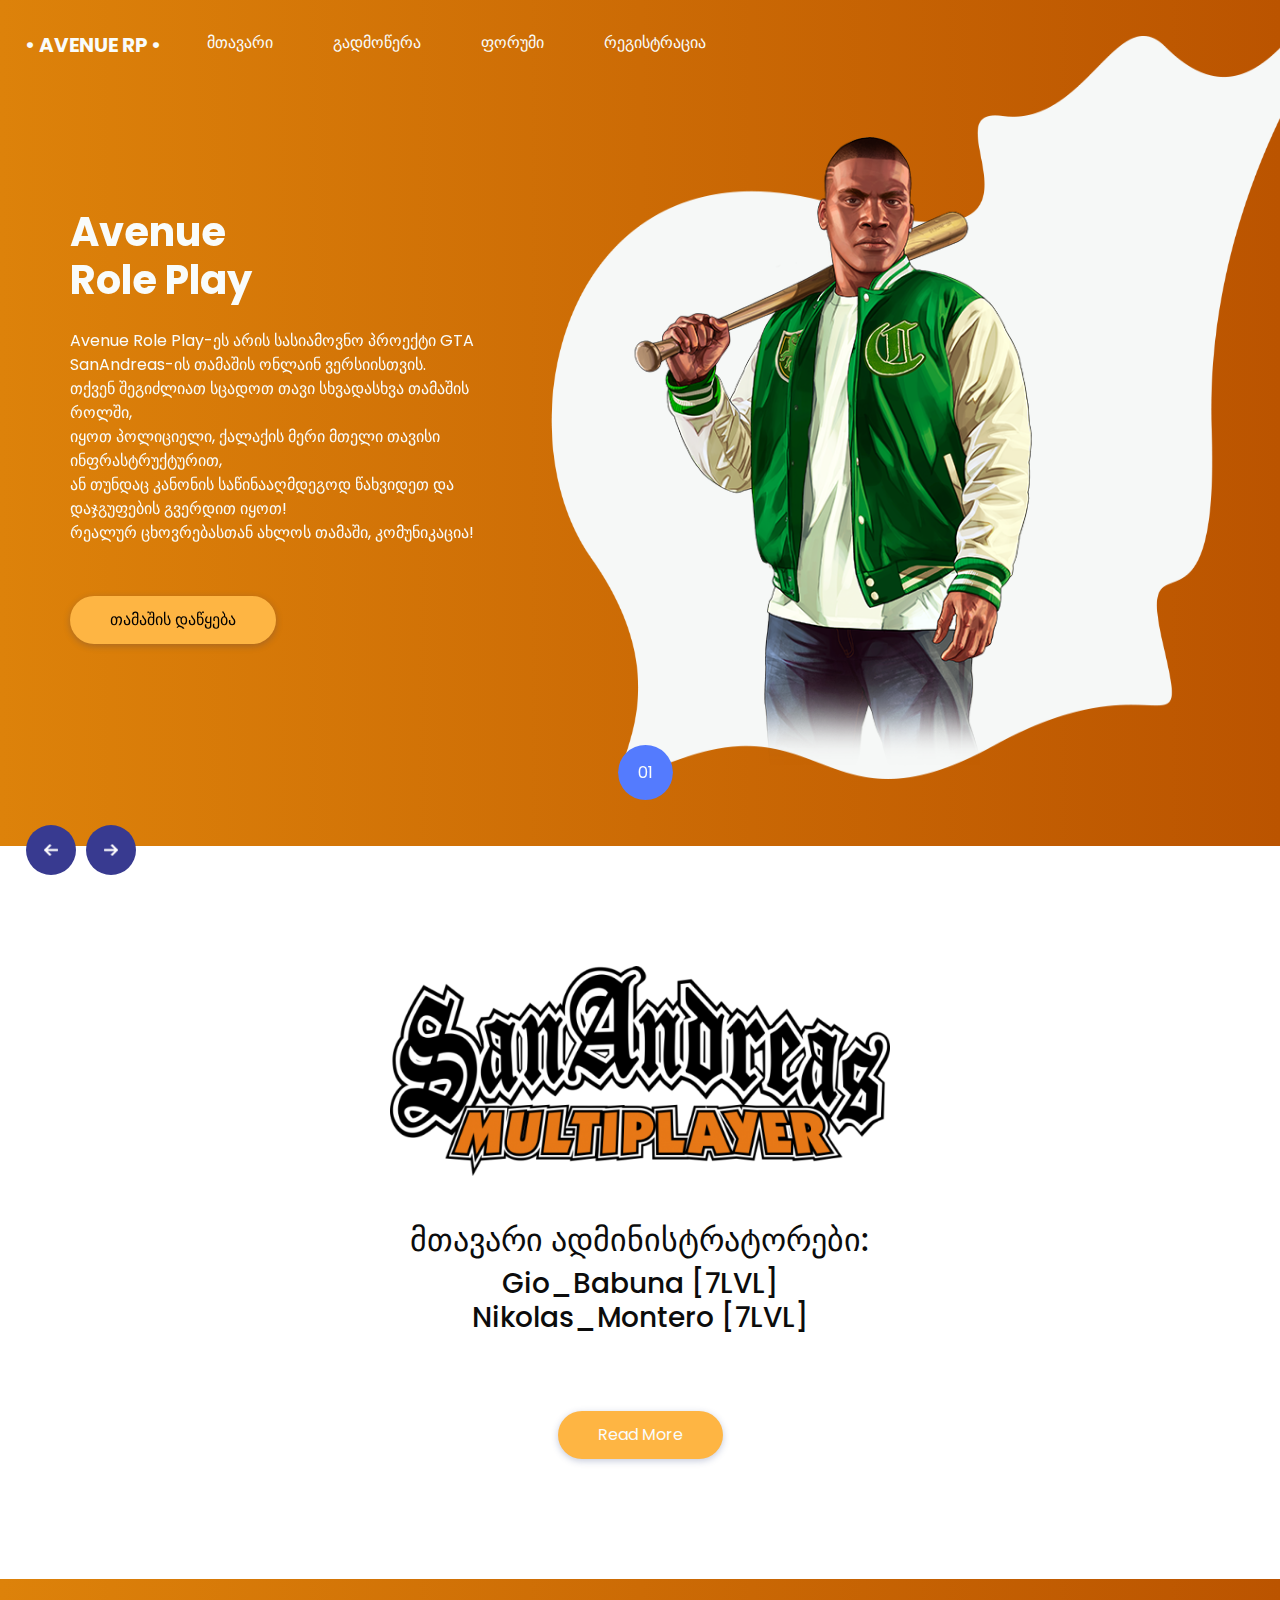
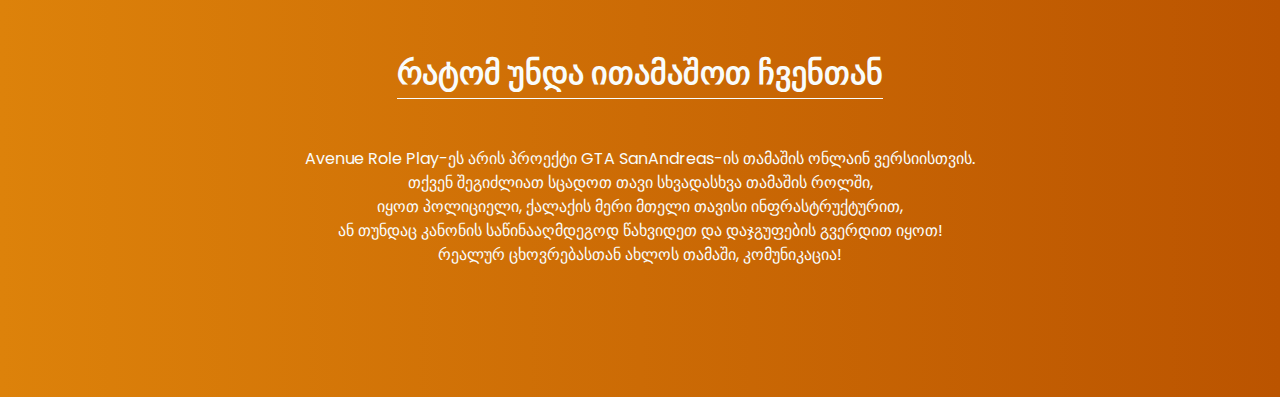
<file: index.html>
<!DOCTYPE html><html><head><meta charset="utf-8"/>

  
  <meta http-equiv="X-UA-Compatible" content="IE=edge"/>
  <!-- Mobile Metas -->
  <meta name="viewport" content="width=device-width, initial-scale=1, shrink-to-fit=no"/>
  <!-- Site Metas -->
  <meta name="keywords" content=""/>
  <meta name="description" content=""/>
  <meta name="author" content=""/>

  <title>• Avenue RP || მთავარი •</title>

  <!-- slider stylesheet -->
  <link rel="stylesheet" type="text/css" href="https://cdnjs.cloudflare.com/ajax/libs/OwlCarousel2/2.1.3/assets/owl.carousel.min.css"/>

  <!-- bootstrap core css -->
  <link rel="stylesheet" type="text/css" href="css/bootstrap.css"/>

  <!-- fonts style -->
  <link href="https://fonts.googleapis.com/css?family=Dosis:400,500|Poppins:400,700&amp;display=swap" rel="stylesheet"/>
  <!-- Custom styles for this template -->
  <link href="css/style.css" rel="stylesheet"/>
  <!-- responsive style -->
  <link href="css/responsive.css" rel="stylesheet"/>
</head>

<body>
  <div class="hero_area">
    <!-- header section strats -->
    <header class="header_section">
      <div class="container-fluid">
        <div class="row">
          <div class="col-lg-8">
            <nav class="navbar navbar-expand-lg custom_nav-container ">
              <a class="navbar-brand" href="index.html">
                <span>
                  • Avenue RP •
                </span>
              </a>
              <button class="navbar-toggler" type="button" data-toggle="collapse" data-target="#navbarSupportedContent" aria-controls="navbarSupportedContent" aria-expanded="false" aria-label="Toggle navigation">
                <span class="navbar-toggler-icon"></span>
              </button>

              <div class="collapse navbar-collapse" id="navbarSupportedContent">
                <div class="d-flex  flex-column flex-lg-row align-items-center">
                  <ul class="navbar-nav  ">
                    <li class="nav-item active">
                      <a class="nav-link" href="index.html">მთავარი <span class="sr-only">(current)</span></a>
                    </li>
                    <li class="nav-item">
                      <a class="nav-link" href="about.html">გადმოწერა</a>
                    </li>
                    <li class="nav-item">
                      <a class="nav-link" href="service.html">ფორუმი </a>
                    </li>
                    <li class="nav-item">
                      <a class="nav-link" href="contact.html"> რეგისტრაცია</a>
                    </li>
                  </ul>
                </div>
              </div>
            </nav>
          </div>
        </div>
      </div>
    </header>
    <!-- end header section -->
    <!-- slider section -->
    <section class=" slider_section ">
      <div id="carouselExampleIndicators" class="carousel slide" data-ride="carousel">
        <ol class="carousel-indicators">
          <li data-target="#carouselExampleIndicators" data-slide-to="0" class="active">01</li>
          <li data-target="#carouselExampleIndicators" data-slide-to="1">02</li>
          <li data-target="#carouselExampleIndicators" data-slide-to="2">03</li>
        </ol>
        <div class="carousel-inner">
          <div class="carousel-item active">
            <div class="container">
              <div class="row">
                <div class="col-lg-5 col-md-6">
                  <div class="slider_detail-box">
                    <h1>
                      Avenue <br/>
                      Role Play
                    </h1>
                    <p>
                      Avenue Role Play-ეს არის სასიამოვნო პროექტი GTA SanAndreas-ის თამაშის ონლაინ ვერსიისთვის.<br/>თქვენ შეგიძლიათ სცადოთ თავი სხვადასხვა თამაშის როლში,<br/> იყოთ პოლიციელი, ქალაქის მერი მთელი თავისი ინფრასტრუქტურით,<br/> ან თუნდაც კანონის საწინააღმდეგოდ წახვიდეთ და დაჯგუფების გვერდით იყოთ!<br/> რეალურ ცხოვრებასთან ახლოს თამაში, კომუნიკაცია!
                    </p>
                    <div class="btn-box">
                      <a href="about.html" class="btn-1">
                        თამაშის დაწყება
                      </a>
                    </div>
                  </div>
                </div>
                <div class="col-md-6">
                  <div class="slider_img-box">
                    <img src="images/slider-img.png" alt=""/>
                  </div>
                </div>
              </div>
            </div>
          </div>
          <div class="carousel-item">
            <div class="container">
              <div class="row">
                <div class="col-lg-5 col-md-6">
                  <div class="slider_detail-box">
                    <h1>
                      Avenue Project
                    </h1>
                    <p>
                      Avenue Role Play-ეს არის სასიამოვნო პროექტი GTA SanAndreas-ის თამაშის ონლაინ ვერსიისთვის.<br/>თქვენ შეგიძლიათ სცადოთ თავი სხვადასხვა თამაშის როლში,<br/> იყოთ პოლიციელი, ქალაქის მერი მთელი თავისი ინფრასტრუქტურით,<br/> ან თუნდაც კანონის საწინააღმდეგოდ წახვიდეთ და დაჯგუფების გვერდით იყოთ!<br/> რეალურ ცხოვრებასთან ახლოს თამაში, კომუნიკაცია!
                    </p>
                    <div class="btn-box">
                      <a href="about.html" class="btn-1">
                        თამაშის დაწყება
                      </a>
                    </div>
                  </div>
                </div>
                <div class="col-md-6">
                  <div class="slider_img-box">
                    <img src="images/slider-img2.jpg" alt=""/>
                  </div>
                </div>
              </div>
            </div>
          </div>
          <div class="carousel-item">
            <div class="container">
              <div class="row">
                <div class="col-lg-5 col-md-6">
                  <div class="slider_detail-box">
                    <h1>
                      Avenue Project
                    </h1>
                    <p>
                      Avenue Role Play-ეს არის სასიამოვნო პროექტი GTA SanAndreas-ის თამაშის ონლაინ ვერსიისთვის.<br/>თქვენ შეგიძლიათ სცადოთ თავი სხვადასხვა თამაშის როლში,<br/> იყოთ პოლიციელი, ქალაქის მერი მთელი თავისი ინფრასტრუქტურით,<br/> ან თუნდაც კანონის საწინააღმდეგოდ წახვიდეთ და დაჯგუფების გვერდით იყოთ!<br/> რეალურ ცხოვრებასთან ახლოს თამაში, კომუნიკაცია!
                    </p>
                    <div class="btn-box">
                      <a href="about.html" class="btn-1">
                        თამაშის დაწყება
                      </a>
                    </div>
                  </div>
                </div>
                <div class="col-md-6">
                  <div class="slider_img-box">
                    <img src="images/slider-img3.png" alt=""/>
                  </div>
                </div>
              </div>
            </div>
          </div>
        </div>
        <div class="carousel_btn-container">
          <a class="carousel-control-prev" href="#carouselExampleIndicators" role="button" data-slide="prev">
            <span class="sr-only">Previous</span>
          </a>
          <a class="carousel-control-next" href="#carouselExampleIndicators" role="button" data-slide="next">
            <span class="sr-only">Next</span>
          </a>
        </div>
      </div>
    </section>
    <!-- end slider section -->
  </div>

  <!-- welcome section -->
  <section class="welcome_section layout_padding">
    <div class="container">
      <div class="custom_heading-container">
      </div>
      <div class="layout_padding2">
        <div class="img-box">
          <img src="images/samp.png" alt=""/>
        </div>
        <div class="detail-box">
          <h2>
            მთავარი ადმინისტრატორები:
          </h2>
          <h3>
            Gio_Babuna [7LVL]
            <br/>
            Nikolas_Montero [7LVL]
          </h3>
          <br>
          <div>
            <a href="">
              Read More
            </a>
          </div>
        </div>
      </div>

    </div>
  </section>
  <!-- end welcome section -->

  <!-- why section -->

  <section class="why_section layout_padding">
    <div class="container">
      <div class="custom_heading-container">
        <h2>
          რატომ უნდა ითამაშოთ ჩვენთან
        </h2>
      </div>
      <div class="content-container">
        <p>
          Avenue Role Play-ეს არის პროექტი GTA SanAndreas-ის თამაშის ონლაინ ვერსიისთვის.<br/>თქვენ შეგიძლიათ სცადოთ თავი სხვადასხვა თამაშის როლში,<br/> იყოთ პოლიციელი, ქალაქის მერი მთელი თავისი ინფრასტრუქტურით,<br/> ან თუნდაც კანონის საწინააღმდეგოდ წახვიდეთ და დაჯგუფების გვერდით იყოთ!<br/> რეალურ ცხოვრებასთან ახლოს თამაში, კომუნიკაცია!
        </p>
  </section>


  <!-- end why section -->

  <script type="text/javascript" src="js/jquery-3.4.1.min.js"></script>
  <script type="text/javascript" src="js/bootstrap.js"></script>



</body></html>
</file>
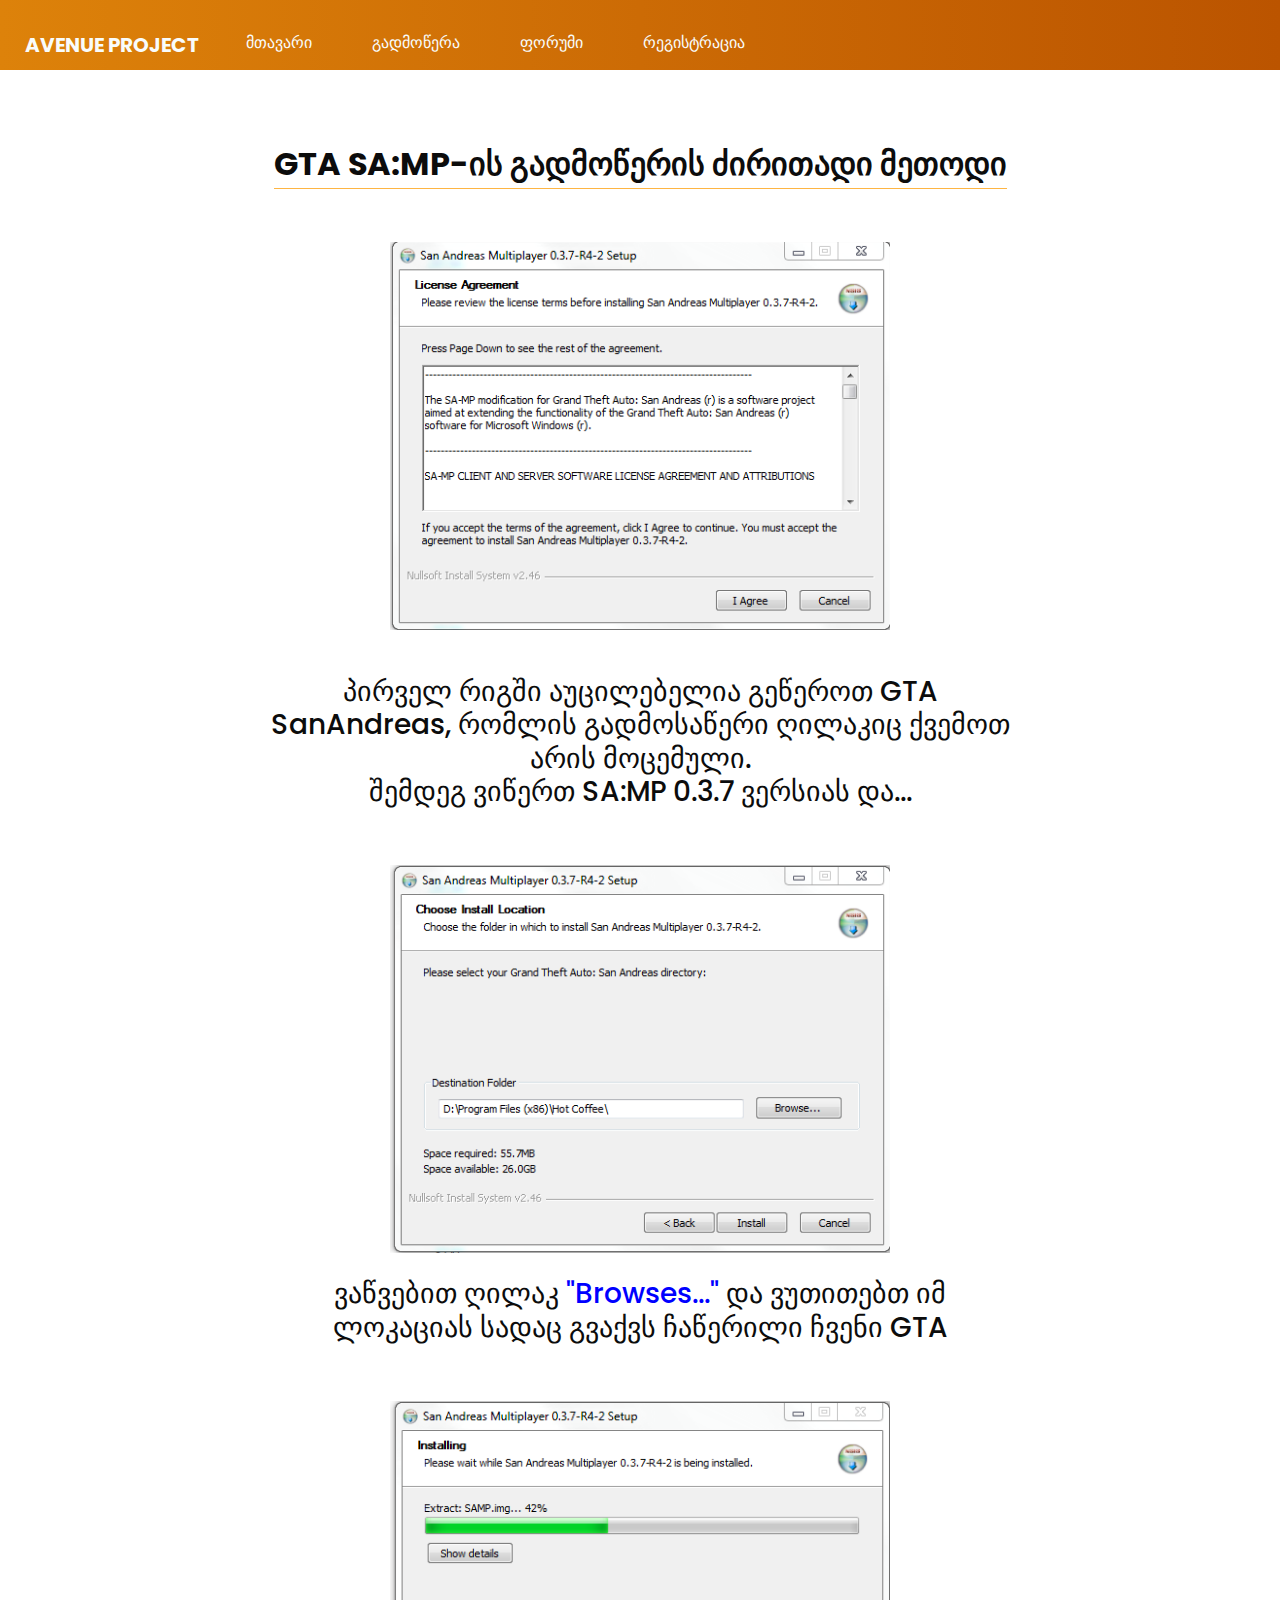
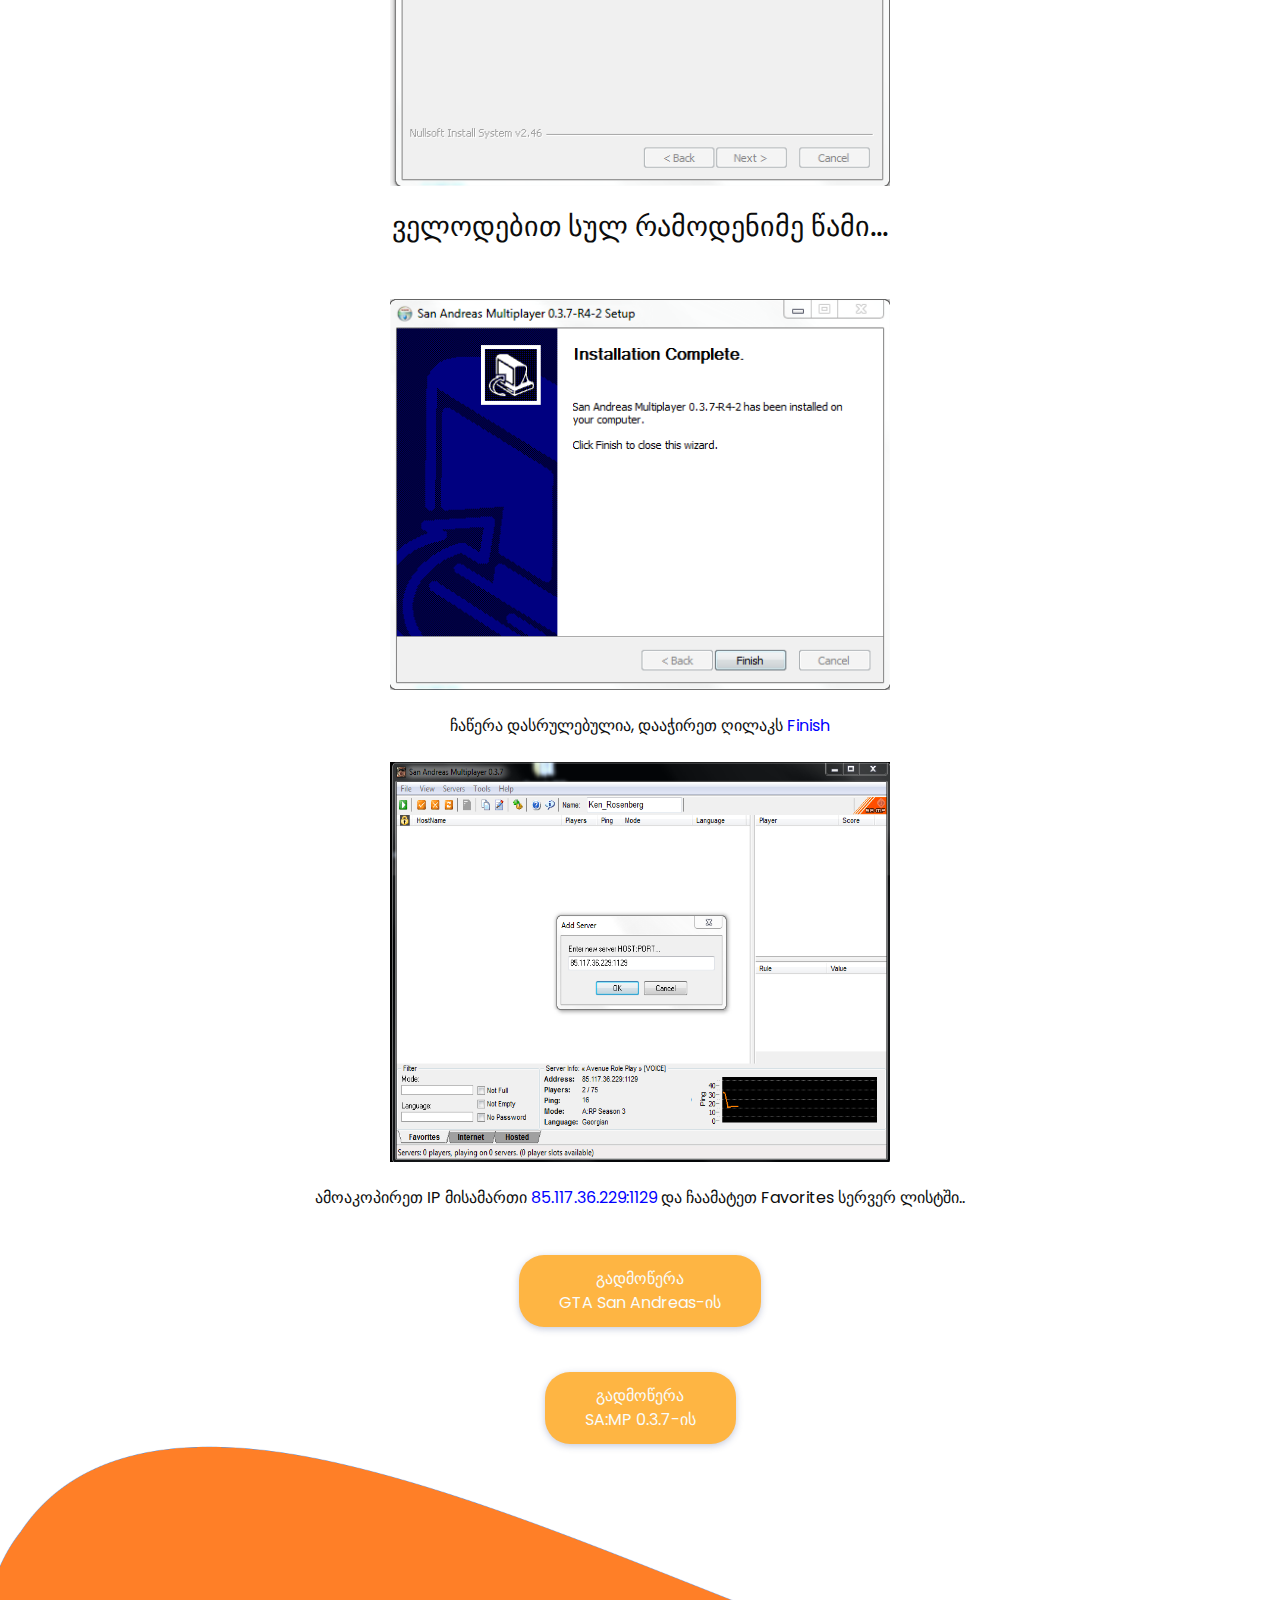
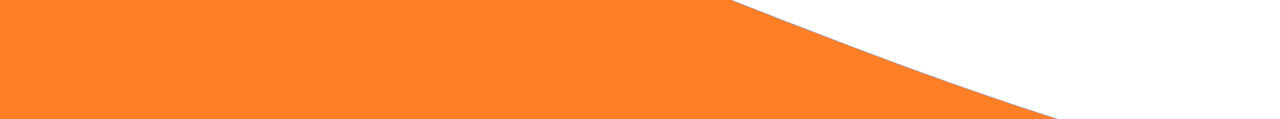
<file: about.html>
<!DOCTYPE html><html><head><meta charset="utf-8"/>

  
  <meta http-equiv="X-UA-Compatible" content="IE=edge"/>
  <!-- Mobile Metas -->
  <meta name="viewport" content="width=device-width, initial-scale=1, shrink-to-fit=no"/>
  <!-- Site Metas -->
  <meta name="keywords" content=""/>
  <meta name="description" content=""/>
  <meta name="author" content=""/>

  <title>• Avenue RP || გადმოწერა •</title>

  <!-- slider stylesheet -->
  <link rel="stylesheet" type="text/css" href="https://cdnjs.cloudflare.com/ajax/libs/OwlCarousel2/2.1.3/assets/owl.carousel.min.css"/>

  <!-- bootstrap core css -->
  <link rel="stylesheet" type="text/css" href="css/bootstrap.css"/>

  <!-- fonts style -->
  <link href="https://fonts.googleapis.com/css?family=Dosis:400,500|Poppins:400,700&amp;display=swap" rel="stylesheet"/>
  <!-- Custom styles for this template -->
  <link href="css/style.css" rel="stylesheet"/>
  <!-- responsive style -->
  <link href="css/responsive.css" rel="stylesheet"/>
</head>

<body class="sub_page">
  <div class="hero_area">
    <!-- header section strats -->
    <header class="header_section">
      <div class="container-fluid">
        <div class="row">
          <div class="col-lg-8">
            <nav class="navbar navbar-expand-lg custom_nav-container ">
              <a class="navbar-brand" href="index.html">
                <span>
                  Avenue Project
                </span>
              </a>
              <button class="navbar-toggler" type="button" data-toggle="collapse" data-target="#navbarSupportedContent" aria-controls="navbarSupportedContent" aria-expanded="false" aria-label="Toggle navigation">
                <span class="navbar-toggler-icon"></span>
              </button>

              <div class="collapse navbar-collapse" id="navbarSupportedContent">
                <div class="d-flex  flex-column flex-lg-row align-items-center">
                  <ul class="navbar-nav  ">
                    <li class="nav-item active">
                      <a class="nav-link" href="index.html">მთავარი <span class="sr-only">(current)</span></a>
                    </li>
                    <li class="nav-item">
                      <a class="nav-link" href="about.html">გადმოწერა </a>
                    </li>
                    <li class="nav-item">
                      <a class="nav-link" href="service.html">ფორუმი </a>
                    </li>
                    <li class="nav-item">
                      <a class="nav-link" href="#"> რეგისტრაცია</a>
                    </li>
                  </ul>
                  </div>
              </div>
            </nav>
          </div>
        </div>
      </div>
    </header>
    <!-- end header section -->
  </div>

  <!-- welcome section -->
  <section class="welcome_section layout_padding">
    <div class="container">
      <div class="custom_heading-container">
        <h2>
          GTA SA:MP-ის გადმოწერის ძირითადი მეთოდი
        </h2>
      </div>
      <div class="layout_padding2">
        <div class="img-box">
          <img src="images/samptuto.png" alt=""/>
        <div class="detail-box">
          <h3>
            პირველ რიგში აუცილებელია გეწეროთ GTA SanAndreas, რომლის გადმოსაწერი ღილაკიც ქვემოთ არის მოცემული.<br>შემდეგ ვიწერთ SA:MP 0.3.7 ვერსიას და...
          </h3>
          <br>
          <br>
          <img src="images/samptuto2.png" alt="">
          <br>
          <br>
          <h3>
             ვაწვებით ღილაკ <font color="Blue" >"Browses..."</font> და ვუთითებთ იმ ლოკაციას სადაც გვაქვს ჩაწერილი ჩვენი GTA
          </h3>
          <br>
          <br>
          <img src="images/samptuto3.png" alt="">
          <br>
          <br>
          <h3>
          ველოდებით სულ რამოდენიმე წამი...
          </h3>
          <br>
          <br>
          <img src="images/samptuto4.png" alt="">
          <br>
          <br>
          ჩაწერა დასრულებულია, დააჭირეთ ღილაკს <font color="blue">Finish</font>
          <br>
          <br>
          <img src="images/samptuto5.png" width="350" height="400">
          <br>
          <br>
          ამოაკოპირეთ IP მისამართი <font color="blue">85.117.36.229:1129</font> და ჩაამატეთ Favorites სერვერ ლისტში..
          <div>
            <a href="http://www.mediafire.com/file/foa8jv8f5bd9ej8/%255Bmysamp.do.am%255D_GTA_-_Hot_Coffee.rar/file">გადმოწერა <br/>GTA San Andreas-ის
            </a>
            <br>
            <a href="https://files.sa-mp.com/sa-mp-0.3.7-R4-2-install.exe">გადმოწერა <br/>SA:MP 0.3.7-ის</a>
          </div>
        </div>
      </div>

    </div>
  </section>
  <!-- end welcome section -->



  <div class="footer_bg">
  </div>


  <script type="text/javascript" src="js/jquery-3.4.1.min.js"></script>
  <script type="text/javascript" src="js/bootstrap.js"></script>
</body></html>
</file>
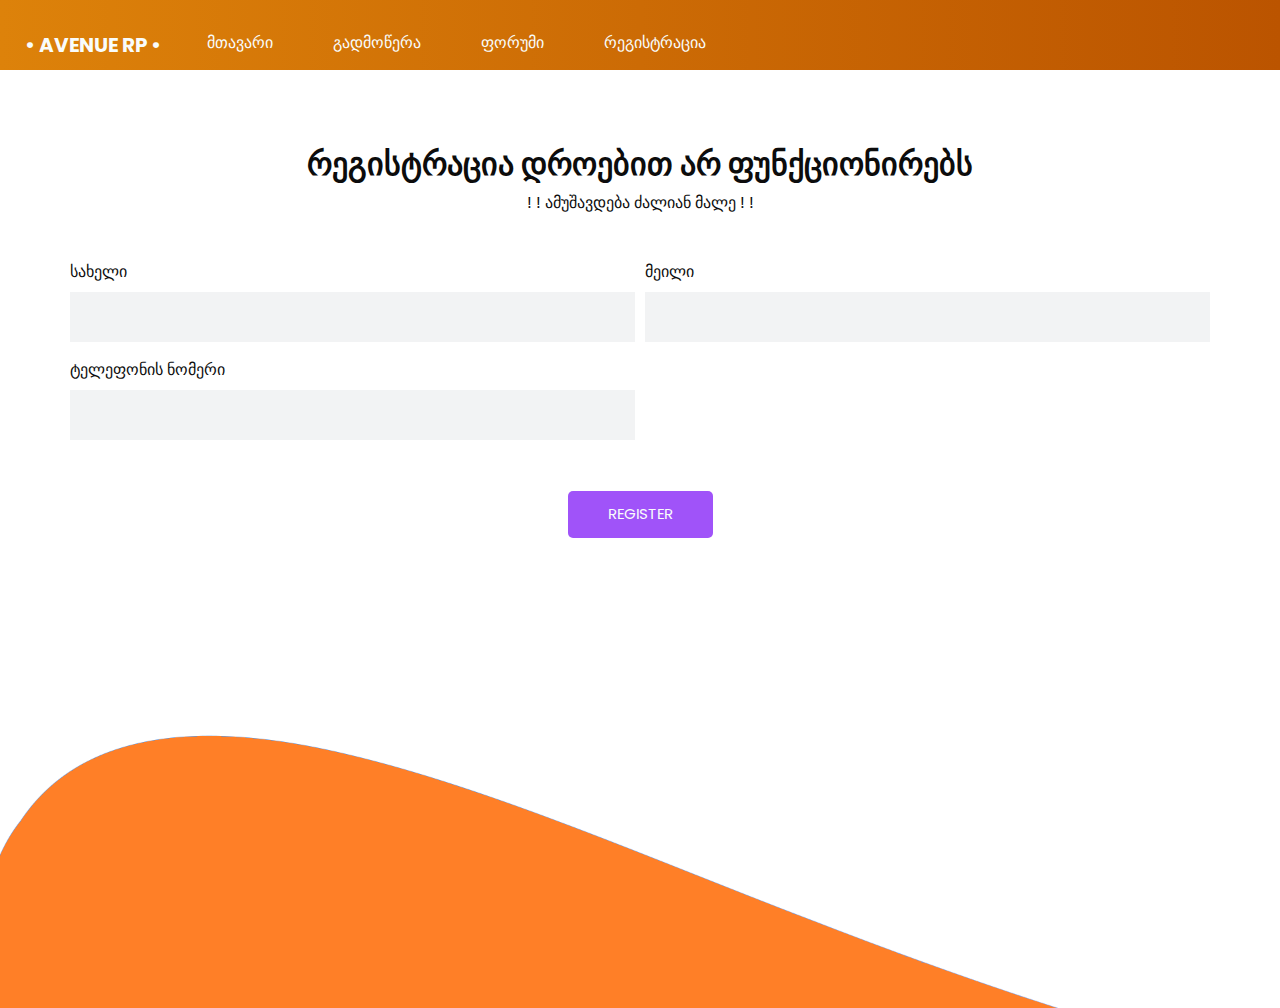
<file: contact.html>
<!DOCTYPE html><html><head><meta charset="utf-8"/>

  
  <meta http-equiv="X-UA-Compatible" content="IE=edge"/>
  <!-- Mobile Metas -->
  <meta name="viewport" content="width=device-width, initial-scale=1, shrink-to-fit=no"/>
  <!-- Site Metas -->
  <meta name="keywords" content=""/>
  <meta name="description" content=""/>
  <meta name="author" content=""/>

  <title>• Avenue RP || კავშირი •</title>

  <!-- slider stylesheet -->
  <link rel="stylesheet" type="text/css" href="https://cdnjs.cloudflare.com/ajax/libs/OwlCarousel2/2.1.3/assets/owl.carousel.min.css"/>

  <!-- bootstrap core css -->
  <link rel="stylesheet" type="text/css" href="css/bootstrap.css"/>

  <!-- fonts style -->
  <link href="https://fonts.googleapis.com/css?family=Dosis:400,500|Poppins:400,700&amp;display=swap" rel="stylesheet"/>
  <!-- Custom styles for this template -->
  <link href="css/style.css" rel="stylesheet"/>
  <!-- responsive style -->
  <link href="css/responsive.css" rel="stylesheet"/>
</head>

<body class="sub_page">
  <div class="hero_area">
    <!-- header section strats -->
    <header class="header_section">
      <div class="container-fluid">
        <div class="row">
          <div class="col-lg-8">
            <nav class="navbar navbar-expand-lg custom_nav-container ">
              <a class="navbar-brand" href="index.html">
                <span>
                  • Avenue RP •
                </span>
              </a>
              <button class="navbar-toggler" type="button" data-toggle="collapse" data-target="#navbarSupportedContent" aria-controls="navbarSupportedContent" aria-expanded="false" aria-label="Toggle navigation">
                <span class="navbar-toggler-icon"></span>
              </button>

              <div class="collapse navbar-collapse" id="navbarSupportedContent">
                <div class="d-flex  flex-column flex-lg-row align-items-center">
                  <ul class="navbar-nav  ">
                    <li class="nav-item active">
                      <a class="nav-link" href="index.html">მთავარი <span class="sr-only">(current)</span></a>
                    </li>
                    <li class="nav-item">
                      <a class="nav-link" href="about.html">გადმოწერა </a>
                    </li>
                    <li class="nav-item">
                      <a class="nav-link" href="service.html">ფორუმი </a>
                    </li>
                    <li class="nav-item">
                      <a class="nav-link" href="#"> რეგისტრაცია</a>
                    </li>
                  </ul>
                  </div>
              </div>
            </nav>
          </div>
        </div>
      </div>
    </header>
    <!-- end header section -->
  </div>

  <!-- contact section -->
  <section class="contact_section layout_padding">
    <div class="container contact_heading">
      <h2>
        რეგისტრაცია დროებით არ ფუნქციონირებს
      </h2>
      <p>
        ! ! ამუშავდება ძალიან მალე ! !
      </p>
    </div>
    <div class="container">
      <form>
        <div class="form-row">
          <div class="form-group col-md-6">
            <label for="inputName4">სახელი</label>
            <input type="text" class="form-control" id="inputName4"/>
          </div>
          <div class="form-group col-md-6">
            <label for="inputEmail4">მეილი</label>
            <input type="email" class="form-control" id="inputEmail4"/>
          </div>

        </div>
          <div class="form-row">
          <div class="form-group col-md-6">
            <label for="inputNumber4">ტელეფონის ნომერი</label>
            <input type="tel" class="form-control" id="inputNumber4"/>
          </div>
        </div>
        
    <div class="d-flex justify-content-center">
      <button type="submit" class="">REGISTER</button>
    </div>
    </form>
    
  </section>

<br>
<br>
<br>
<br>
<br>
<br>
<br>
<br>
<br>
<br>
  <!-- end contact section -->
  <div class="footer_bg">
  </div>


  <script type="text/javascript" src="js/jquery-3.4.1.min.js"></script>
  <script type="text/javascript" src="js/bootstrap.js"></script>
</body></html>
</file>
<file: css/style.css>
body {
  font-family: "Poppins", sans-serif;
  color: #0c0c0c;
  background-color: #ffffff;
}

.layout_padding {
  padding: 75px 0;
}

.layout_padding2 {
  padding: 45px 0;
}

.layout_padding2-top {
  padding-top: 45px;
}

.layout_padding2-bottom {
  padding-bottom: 45px;
}

.layout_padding-top {
  padding-top: 75px;
}

.layout_padding-bottom {
  padding-bottom: 75px;
}

.custom_heading-container {
  display: -webkit-box;
  display: -ms-flexbox;
  display: flex;
  -webkit-box-pack: center;
      -ms-flex-pack: center;
          justify-content: center;
}

.custom_heading-container h2 {
  font-weight: bold;
  border-bottom: 1px solid #feb543;
  padding-bottom: 5px;
}

/*header section*/
.hero_area {
  height: 94vh;
  background: -webkit-gradient(linear, left top, right top, from(#e66a04), to(#ad6200));
  background: linear-gradient(to right, #dd820a, #bb5400);
}

.hero_area::before {
  content: "";
  position: absolute;
  width: 58%;
  height: 86%;
  background-image: url(../images/hero-bg.png);
  background-size: 100% 100%;
  background-repeat: no-repeat;
  top: 25px;
  right: 0;
}

.sub_page .hero_area {
  height: auto;
}

.sub_page .hero_area::before {
  display: none;
}

.hero_area.sub_pages {
  height: auto;
}

.header_section {
  padding-top: 15px;
}

.header_section .container-fluid {
  padding-right: 25px;
  padding-left: 25px;
}

.header_section .nav_container {
  margin: 0 auto;
}

.custom_nav-container.navbar-expand-lg .navbar-nav .nav-link {
  padding: 10px 30px;
  color: #f9fcfb;
  text-align: center;
  text-transform: uppercase;
}

a,
a:hover,
a:focus {
  text-decoration: none;
}

a:hover,
a:focus {
  color: initial;
}

.btn,
.btn:focus {
  outline: none !important;
  -webkit-box-shadow: none;
          box-shadow: none;
}

.navbar-brand,
.navbar-brand:hover {
  text-transform: uppercase;
  font-weight: bold;
  font-size: 24px;
  color: #fafcfd;
}

.custom_nav-container .nav_search-btn {
  background-image: url(../images/search-icon.png);
  background-size: 22px;
  background-repeat: no-repeat;
  background-position-y: 7px;
  width: 35px;
  height: 35px;
  padding: 0;
  border: none;
}

.navbar-brand {
  display: -webkit-box;
  display: -ms-flexbox;
  display: flex;
  -webkit-box-align: center;
      -ms-flex-align: center;
          align-items: center;
}

.navbar-brand span {
  font-size: 20px;
  font-weight: 700;
  color: #f9fcfb;
  margin-top: 5px;
  text-transform: uppercase;
}

.custom_nav-container {
  z-index: 99999;
  padding: 5px 0;
}

.custom_nav-container .navbar-toggler {
  outline: none;
}

.custom_nav-container .navbar-toggler .navbar-toggler-icon {
  background-image: url(../images/menu.png);
  background-size: 40px;
}

/*end header section*/
/* slider section */
.slider_section {
  color: #f9fcfb;
  display: -webkit-box;
  display: -ms-flexbox;
  display: flex;
  -webkit-box-orient: vertical;
  -webkit-box-direction: normal;
      -ms-flex-direction: column;
          flex-direction: column;
  height: 90%;
  -webkit-box-pack: center;
      -ms-flex-pack: center;
          justify-content: center;
}

.slider_section .row {
  -webkit-box-align: center;
      -ms-flex-align: center;
          align-items: center;
}

.slider_section #carouselExampleIndicators {
  position: unset;
}

.slider_section .carousel_btn-container {
  width: 110px;
  position: absolute;
  bottom: 0;
  display: -webkit-box;
  display: -ms-flexbox;
  display: flex;
  -webkit-box-pack: justify;
      -ms-flex-pack: justify;
          justify-content: space-between;
  left: 2%;
  z-index: 999;
}

.slider_section .carousel_btn-container .carousel-control-prev,
.slider_section .carousel_btn-container .carousel-control-next {
  position: relative;
  width: 50px;
  height: 50px;
  border: none;
  border-radius: 100%;
  opacity: 1;
  background-repeat: no-repeat;
  background-size: 14px;
  background-position: center;
  background-color: #383a90;
  -webkit-transform: translateY(-50%);
          transform: translateY(-50%);
}

.slider_section .carousel_btn-container .carousel-control-prev:hover,
.slider_section .carousel_btn-container .carousel-control-next:hover {
  background-color: #feb543;
}

.slider_section .carousel_btn-container .carousel-control-prev {
  background-image: url(../images/prev.png);
}

.slider_section .carousel_btn-container .carousel-control-next {
  background-image: url(../images/next.png);
}

.slider_section ol.carousel-indicators {
  margin: 0;
  width: 75px;
  bottom: 10%;
  left: 47.5%;
}

.slider_section ol.carousel-indicators li {
  width: 55px;
  height: 55px;
  border-radius: 100%;
  text-indent: 0px;
  text-align: center;
  line-height: 55px;
  color: #f9fcfb;
  background-color: #547bfe;
  opacity: 1;
  display: none;
}

.slider_section ol.carousel-indicators li.active {
  display: block;
}

.slider_detail-box h1 {
  font-weight: bold;
  margin-bottom: 25px;
}

.slider_detail-box .btn-box a {
  display: inline-block;
  padding: 12px 40px;
  background-color: #feb543;
  color: #000;
  border-radius: 25px;
  -webkit-box-shadow: 0px 2px 7px 0px rgba(32, 50, 117, 0.26);
  box-shadow: 0px 2px 7px 0px rgba(32, 50, 117, 0.26);
  -webkit-transition: all .3s;
  transition: all .3s;
  border: none;
  margin: 35px 0 50px 0;
}

.slider_detail-box .btn-box a:hover {
  -webkit-transform: translateY(-7px);
          transform: translateY(-7px);
}

.slider_img-box {
  width: 75%;
  margin: 0 auto;
}

.slider_img-box img {
  width: 100%;
}

.welcome_section {
  text-align: center;
}

.welcome_section .img-box {
  width: 65%;
  margin: 0 auto;
}

.welcome_section .img-box img {
  width: 500px;
}

.welcome_section .detail-box {
  margin-top: 45px;
}

.welcome_section .detail-box a {
  display: inline-block;
  padding: 12px 40px;
  background-color: #feb543;
  color: #f9fcfb;
  border-radius: 25px;
  -webkit-box-shadow: 0px 2px 7px 0px rgba(32, 50, 117, 0.26);
  box-shadow: 0px 2px 7px 0px rgba(32, 50, 117, 0.26);
  -webkit-transition: all .3s;
  transition: all .3s;
  border: none;
  margin-top: 45px;
}

.welcome_section .detail-box a:hover {
  -webkit-transform: translateY(-7px);
          transform: translateY(-7px);
}

.service_section {
  text-align: center;
  color: #f9fcfb;
  background-image: url(../images/service-bg.png);
  background-size: 100% 100%;
  padding-top: 275px;
  padding-bottom: 125px;
  background-repeat: no-repeat;
  margin-top: -150px;
}

.service_section .custom_heading-container h2 {
  border-color: #f9fcfb;
}

.service_section .service_container {
  display: -webkit-box;
  display: -ms-flexbox;
  display: flex;
  -webkit-box-pack: center;
      -ms-flex-pack: center;
          justify-content: center;
  -ms-flex-wrap: wrap;
      flex-wrap: wrap;
}

.service_section .service_container .service_box {
  width: 30%;
  min-width: 300px;
  margin: 35px 15px;
}

.service_section .service_container .service_box .img-box {
  border-radius: 18px;
  overflow: hidden;
}

.service_section .service_container .service_box .img-box img {
  width: 100%;
}

.service_section .service_container .service_box .detail-box {
  margin-top: 30px;
}

.service_section .service_container .service_box .detail-box h4 {
  font-weight: bold;
}

.service_section a {
  display: inline-block;
  padding: 12px 40px;
  background-color: #feb543;
  color: #f9fcfb;
  border-radius: 25px;
  -webkit-box-shadow: 0px 2px 7px 0px rgba(32, 50, 117, 0.26);
  box-shadow: 0px 2px 7px 0px rgba(32, 50, 117, 0.26);
  -webkit-transition: all .3s;
  transition: all .3s;
  border: none;
}

.service_section a:hover {
  -webkit-transform: translateY(-7px);
          transform: translateY(-7px);
}

.sub_page .service_section {
  margin-top: 00px;
  margin-bottom: 150px;
}

.problem_section {
  text-align: center;
}

.problem_section .img-box {
  width: 65%;
  margin: 0 auto;
}

.problem_section .img-box img {
  width: 100%;
}

.problem_section .detail-box {
  margin-top: 45px;
}

.problem_section .detail-box a {
  display: inline-block;
  padding: 12px 40px;
  background-color: #feb543;
  color: #f9fcfb;
  border-radius: 25px;
  -webkit-box-shadow: 0px 2px 7px 0px rgba(32, 50, 117, 0.26);
  box-shadow: 0px 2px 7px 0px rgba(32, 50, 117, 0.26);
  -webkit-transition: all .3s;
  transition: all .3s;
  border: none;
  margin-top: 45px;
}

.problem_section .detail-box a:hover {
  -webkit-transform: translateY(-7px);
          transform: translateY(-7px);
}

.why_section {
  color: #f9fcfb;
  background: -webkit-gradient(linear, left top, right top, from(#e66a04), to(#ad6200));
  background: linear-gradient(to right, #dd820a, #bb5400);
}

.why_section .custom_heading-container h2 {
  border-color: #f9fcfb;
}

.why_section p {
  text-align: center;
  margin: 40px 0 55px 0;
}

.why_section .row .col-md-3 {
  display: -webkit-box;
  display: -ms-flexbox;
  display: flex;
  -webkit-box-align: center;
      -ms-flex-align: center;
          align-items: center;
  -webkit-box-pack: center;
      -ms-flex-pack: center;
          justify-content: center;
}

.why_section .row .col-md-3 .img-box {
  width: 45px;
  margin-right: 15px;
}

.why_section .row .col-md-3 .img-box img {
  width: 100%;
}

.client_section h2 {
  font-weight: bold;
  text-align: center;
}

.client_section .carousel-control-prev,
.client_section .carousel-control-next {
  width: 65px;
  height: 60px;
  border: none;
  opacity: 1;
  background-repeat: no-repeat;
  background-size: 14px;
  background-position: center;
  background-color: #383a90;
  top: 50%;
  -webkit-transform: translateY(-50%);
          transform: translateY(-50%);
}

.client_section .carousel-control-prev:hover,
.client_section .carousel-control-next:hover {
  background-color: #feb543;
}

.client_section .carousel-control-prev {
  background-image: url(../images/prev.png);
}

.client_section .carousel-control-next {
  background-image: url(../images/next.png);
}

.client_container {
  width: 55%;
  margin: 0 auto;
}

.client_container .client_text {
  padding: 30px;
  border: 1px solid #bcbcbc;
  border-radius: 5px;
}

.client_container .detail-box {
  display: -webkit-box;
  display: -ms-flexbox;
  display: flex;
  -webkit-box-align: center;
      -ms-flex-align: center;
          align-items: center;
  margin-top: 30px;
}

.client_container .detail-box .img-box {
  width: 75px;
  margin-right: 15px;
  border: 10px solid #9852f2;
  border-radius: 100%;
  overflow: hidden;
}

.client_container .detail-box .img-box img {
  width: 100%;
}

.client_container .detail-box .name h5 {
  margin: 0;
}

.client_container .detail-box .name p {
  text-transform: uppercase;
  color: #0b93b1;
  margin: 0;
}

.contact_section .contact_heading {
  text-align: center;
  margin-bottom: 45px;
}

.contact_section .contact_heading h2 {
  font-weight: bold;
}

.contact_section form .form-control {
  border: none;
  background-color: #f2f3f4;
  outline: none;
  -webkit-box-shadow: none;
  box-shadow: none;
  border-radius: 0;
  height: 50px;
}

.contact_section form .form-control#inputMessage {
  height: 120px;
}

.contact_section form select.form-control {
  -webkit-appearance: none;
     -moz-appearance: none;
          appearance: none;
  position: relative;
  background-image: url(../images/down-arrow.png);
  background-repeat: no-repeat;
  background-position: 98%;
}

.contact_section button {
  display: inline-block;
  padding: 12px 40px;
  background-color: #a053f9;
  color: #f9fcfb;
  border-radius: 5px;
  -webkit-box-shadow: 0px 2px 7px 0px rgba(32, 50, 117, 0.26);
  box-shadow: 0px 2px 7px 0px rgba(32, 50, 117, 0.26);
  -webkit-transition: all .3s;
  transition: all .3s;
  border: none;
  text-transform: uppercase;
  -webkit-box-shadow: none;
          box-shadow: none;
  outline: none;
  margin-top: 35px;
  font-size: 15px;
}

.contact_section button:hover {
  -webkit-transform: translateY(-7px);
          transform: translateY(-7px);
}

/* info section */
.footer_bg {
  background-image: url(../images/footer-bg.png);
  background-size: cover;
  padding-top: 280px;
  margin-top: -125px;
}

.info_section {
  position: relative;
  font-family: "Poppins", sans-serif;
}

.info_section h3 {
  text-transform: uppercase;
  font-weight: bold;
  color: #f9fcfb;
  margin-bottom: 35px;
}

.info_section img {
  width: 100%;
}

.info_section ul {
  padding: 0;
}

.info_section ul li {
  list-style-type: none;
  margin: 10px 0;
}

.info_section ul li a,
.info_section ul li a:hover {
  color: #fff;
}

.info_section h5 {
  margin-bottom: 12px;
  font-size: 22px;
  color: #fff;
  padding: 1px 3px;
  border-bottom: 2px solid #feb543;
}

.info_section .social-box {
  margin: 25px 0;
}

.info_section .social-box img {
  width: 35px;
  margin-right: 5px;
}

.form_container form {
  display: -webkit-box;
  display: -ms-flexbox;
  display: flex;
  -webkit-box-align: center;
      -ms-flex-align: center;
          align-items: center;
}

.info_section .form_container label {
  margin: 0;
  font-size: 18px;
  text-transform: uppercase;
  color: #fff;
}

.info_section .form_container input {
  width: 300px;
  height: 40px;
  border: none;
  outline: none;
  padding-left: 15px;
  background-color: #fff;
  margin-left: 45px;
  margin-right: 10px;
}

.info_section .form_container button {
  display: inline-block;
  padding: 8px 50px;
  background-color: #ffca56;
  color: #f9fcfb;
  border-radius: 5px;
  -webkit-box-shadow: 0px 2px 7px 0px rgba(32, 50, 117, 0.26);
  box-shadow: 0px 2px 7px 0px rgba(32, 50, 117, 0.26);
  -webkit-transition: all .3s;
  transition: all .3s;
  border: none;
  border: none;
  text-transform: uppercase;
}

.info_section .form_container button:hover {
  -webkit-transform: translateY(-7px);
          transform: translateY(-7px);
}

.info_section .form_container button:hover {
  -webkit-transform: none;
          transform: none;
}

/* end info section */
/* footer section*/
.footer_section {
  font-weight: 500;
  display: -webkit-box;
  display: -ms-flexbox;
  display: flex;
  -webkit-box-pack: center;
      -ms-flex-pack: center;
          justify-content: center;
}

.footer_section p {
  color: #f9fcfb;
  margin: 0;
  text-align: center;
  padding: 20px 15%;
  border-top: 1px solid #f9fcfb;
}

.footer_section a {
  color: #f9fcfb;
}

/* end footer section*/
/*# sourceMappingURL=style.css.map */
</file>
<file: css/responsive.css>
@media (max-width: 1120px) {
  .footer_bg {
    margin-top: 0;
  }
}

@media (max-width: 992px) {
  .custom_nav-container .nav_search-btn {
    background-position: center;
  }

  .hero_area::before {
    display: none;
  }


  .service_section {
    background-size: cover;
  }

  .slider_section ol.carousel-indicators {
    display: none;

  }

  .slider_img-box img {
    z-index: 1;
    position: relative;
  }

  .slider_img-box {
    position: relative;
  }

  .slider_img-box::before {
    background-image: url(../images/hero-bg-mobile.png);
    width: 100%;
    height: 100%;
    content: "";
    position: absolute;
    background-size: cover;
    z-index: 0;
    left: 0;
    top: 0;
    transform: scale(1.7);
  }


  .hero_area {
    height: auto;
  }

  .slider_detail-box {
    margin-top: 35px;
    margin-bottom: 45px;
  }

  .slider_img-box {
    margin-bottom: 75px;
  }

  .slider_section .carousel_btn-container {
    display: none;
  }
}

@media (max-width: 768px) {




  .slider_section .carousel_btn-container {
    display: none;
  }



  .slider_section ol.carousel-indicators {
    margin: 0;
    width: 75px;
    bottom: initial;
    left: initial;
    top: 37%;
    right: 6%;
  }

  .slider_detail-box {
    text-align: center;
  }

  .info_section .form_container input {
    width: 100%;
    margin: 20px 0;
  }

  .form_container form {
    flex-direction: column;
  }

  .slider_img-box img {
    z-index: 1;
    position: relative;
  }

  .slider_img-box {
    position: relative;
  }

  .slider_img-box::before {
    background-image: url(../images/hero-bg-mobile.png);
    width: 100%;
    height: 100%;
    content: "";
    position: absolute;
    background-size: cover;
    z-index: 0;
    left: 0;
    top: 0;
    transform: scale(1.5);
  }

  .slider_section ol.carousel-indicators {
    display: none;
  }

  .service_section {
    padding-top: 375px;
    background-position: bottom;
    margin-top: -325px;
  }

  .client_container {
    width: 95%;
  }

  .client_section .carousel-control-prev,
  .client_section .carousel-control-next {
    display: none;
  }

  .why_section .row .col-md-3 {
    margin: 15px auto;
    justify-content: flex-start;
    width: min-content;
  }

  .footer_bg {
    padding-top: 300px;
  }

  .info_section .row>div {
    margin-bottom: 35px;
  }

}

@media (max-width: 576px) {


  .slider_section ol.carousel-indicators {
    right: 0;
  }
}

@media (max-width: 480px) {}

@media (max-width: 420px) {}

@media (max-width: 360px) {}

@media (min-width: 1200px) {
  .container {
    max-width: 1170px;
  }
}
</file>
